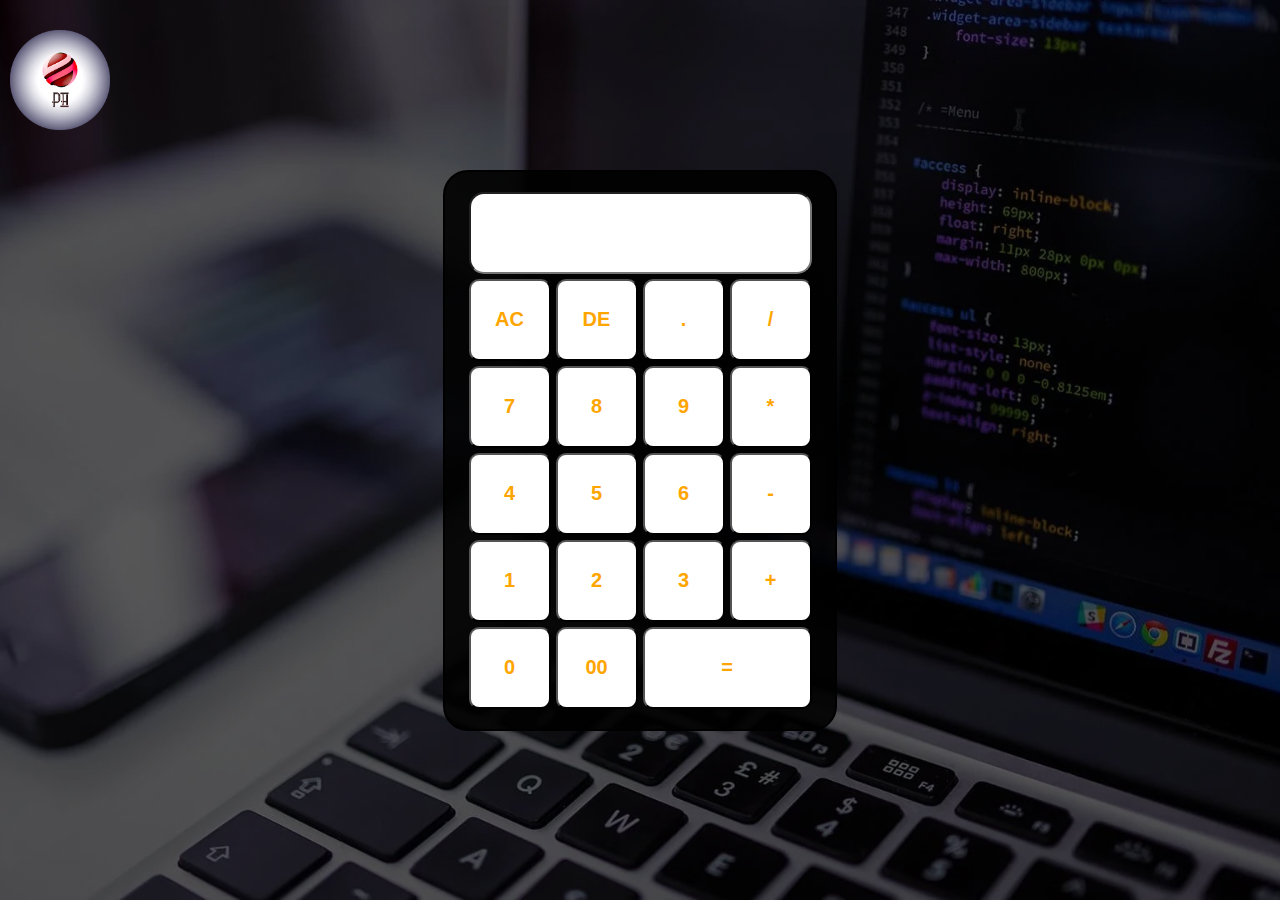
<file: index.html>
<!DOCTYPE html>
<html lang="en">
<head>
    <meta charset="UTF-8">
    <meta http-equiv="X-UA-Compatible" content="IE=edge">
    <meta name="viewport" content="width=device-width, initial-scale=1.0">
    <title>PH Calculator</title>
    <link rel="stylesheet" href="Calci.css">
</head>
<body>
        <img src="Logo.png"  class="logo">
    
    <div id="cal">
        <form>
     
        <input type="text" name="display" id="dis"  onclick="display.value=' '">

        <input type="button" value="AC" onclick="display.value =' '">
        <input type="button" value="DE" onclick="display.value = display.value.toString().slice(0,-1)">
        <input type="button" value="." onclick="display.value +='.'">
        <input type="button" value="/" onclick="display.value +='/'">
        <input type="button" value="7" onclick="display.value +='7'">
        <input type="button" value="8" onclick="display.value +='8'">
        <input type="button" value="9" onclick="display.value +='9'">
        <input type="button" value="*" onclick="display.value +='*'">
        <input type="button" value="4" onclick="display.value +='4'">
        <input type="button" value="5" onclick="display.value +='5'">
        <input type="button" value="6" onclick="display.value +='6'">
        <input type="button" value="-" onclick="display.value +='-'">
        <input type="button" value="1" onclick="display.value +='1'">
        <input type="button" value="2" onclick="display.value +='2'">
        <input type="button" value="3" onclick="display.value +='3'">
        <input type="button" value="+" onclick="display.value +='+'">
        <input type="button" value="0" onclick="display.value +='0'">
        <input type="button" value="00" onclick="display.value +='00'">
        <input type="button" value="=" id="equ" onclick="display.value = eval(display.value)">
    </form>
    </div>

</body>
</html>
</file>
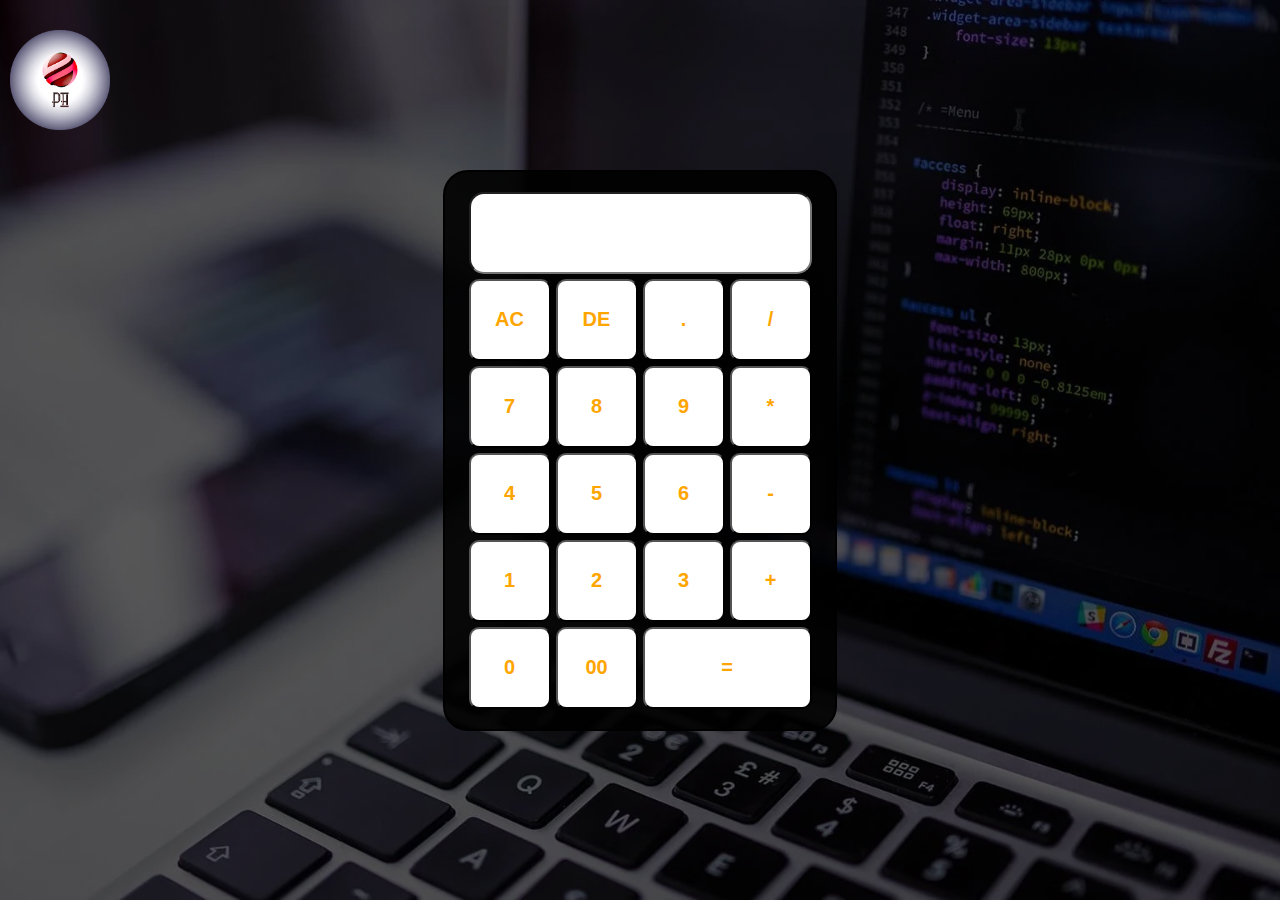
<file: Calci.html>
<!DOCTYPE html>
<html lang="en">
<head>
    <meta charset="UTF-8">
    <meta http-equiv="X-UA-Compatible" content="IE=edge">
    <meta name="viewport" content="width=device-width, initial-scale=1.0">
    <title>Document</title>
    <link rel="stylesheet" href="Calci.css">
</head>
<body>
        <img src="Logo.png"  class="logo">
    
    <div id="cal">
        <form>
     
        <input type="text" name="display" id="dis"  onclick="display.value=' '">

        <input type="button" value="AC" onclick="display.value =' '">
        <input type="button" value="DE" onclick="display.value = display.value.toString().slice(0,-1)">
        <input type="button" value="." onclick="display.value +='.'">
        <input type="button" value="/" onclick="display.value +='/'">
        <input type="button" value="7" onclick="display.value +='7'">
        <input type="button" value="8" onclick="display.value +='8'">
        <input type="button" value="9" onclick="display.value +='9'">
        <input type="button" value="*" onclick="display.value +='*'">
        <input type="button" value="4" onclick="display.value +='4'">
        <input type="button" value="5" onclick="display.value +='5'">
        <input type="button" value="6" onclick="display.value +='6'">
        <input type="button" value="-" onclick="display.value +='-'">
        <input type="button" value="1" onclick="display.value +='1'">
        <input type="button" value="2" onclick="display.value +='2'">
        <input type="button" value="3" onclick="display.value +='3'">
        <input type="button" value="+" onclick="display.value +='+'">
        <input type="button" value="0" onclick="display.value +='0'">
        <input type="button" value="00" onclick="display.value +='00'">
        <input type="button" value="=" id="equ" onclick="display.value = eval(display.value)">
    </form>
    </div>

</body>
</html>
</file>
<file: Calci.css>
body{
    margin: 0;
    background: linear-gradient(rgba(0, 0, 0, 0.45),rgba(0, 0, 0, 0.45)), url("bg.webp");
    background-size: cover;
	background-position: center;
	background-repeat: no-repeat;
	background-attachment: fixed;
    display: flex;
    align-items: center;
    justify-content: center;
    height: 100vh;
}
nav{
    display: inline-flex;
    margin-right: 25px;
}
.logo {
    height: 100px;
    width: 100px;
    left: 10px;
    top: 30px;
    position:absolute;
}
#cal > form{
    position: relative;
    align-content: center;
    justify-content: center;
    /* top: 50px;
    transform: translateX(480px); */
    width: 350px; 
    display: grid;
    border: 2px solid black;
    grid-template-rows: 82px 82px 82px 82px 82px 82px;
    grid-template-columns: 82px 82px 82px 82px;
    gap: 5px;
    background: linear-gradient(rgba(0, 0, 0, 0.9),rgba(0, 0, 0, 0.9));
    padding: 20px;
    margin: 5px;
    border-radius: 25px;
}
#dis{
    background-color: #fff;
    grid-column-start: 1;
    grid-column-end: 5;
    border-radius: 15px;
    color:orange;
    font-size: 20px;
    font-family:'Franklin Gothic Medium', 'Arial Narrow', Arial, sans-serif;
    font-weight: bolder;
    text-align: right;
}
#equ{
    grid-column-start: 3;
    grid-column-end: 5;
}
form > input{
    color: orange;
    border-radius: 10px;
    font-size: 15px;
    font-family:'Segoe UI', Tahoma, Geneva, Verdana, sans-serif;
    font-weight: bolder;
    box-shadow: inset;
    background-color:#fff;
}
p{
    color:#fff;
    font-size: 25px;
}
  @media screen and (max-width:1600px) and (min-width:1200px) {
	#cal > form{
		display: grid;
        grid-template-rows: 82px 82px 82px 82px 82px 82px;
        grid-template-columns: 82px 82px 82px 82px;
		width: 350px;
	}
    #dis{
        font-size: 20px;
    }
    form > input{
        font-size: 20px;
    }

}
@media screen and (max-width:1200px) and (min-width:800px){
	#cal > form{
		display: grid;
        grid-template-rows: 100px 100px 100px 100px 100px 100px;
        grid-template-columns: 100px 100px 100px 100px;
		width: 400px;
        border-radius: 30px;
	}
    #dis{
        font-size: 25px;
        border-radius: 25px;
    }
    form > input{
        font-size: 25px;
        border-radius: 25px;
    }
}
@media screen and (max-width:800px) and (min-width:500px){
	#cal > form{
		display: grid;
        grid-template-rows: 60px 60px 60px 60px 60px 60px;
        grid-template-columns: 60px 60px 60px 60px;
		width: 250px;
	}
    #dis{
        font-size: 15px;
    }
    form > input{
        font-size: 15px;
    }
}
@media  screen and (max-width:500px) {
	#cal > form{
		display: grid;
        grid-template-rows: 60px 60px 60px 60px 60px 60px;
        grid-template-columns: 60px 60px 60px 60px;
		width:250px;
	}
    #dis{
        font-size: 15px;
    }
    form > input{
        font-size: 15px;
    }
}
</file>
